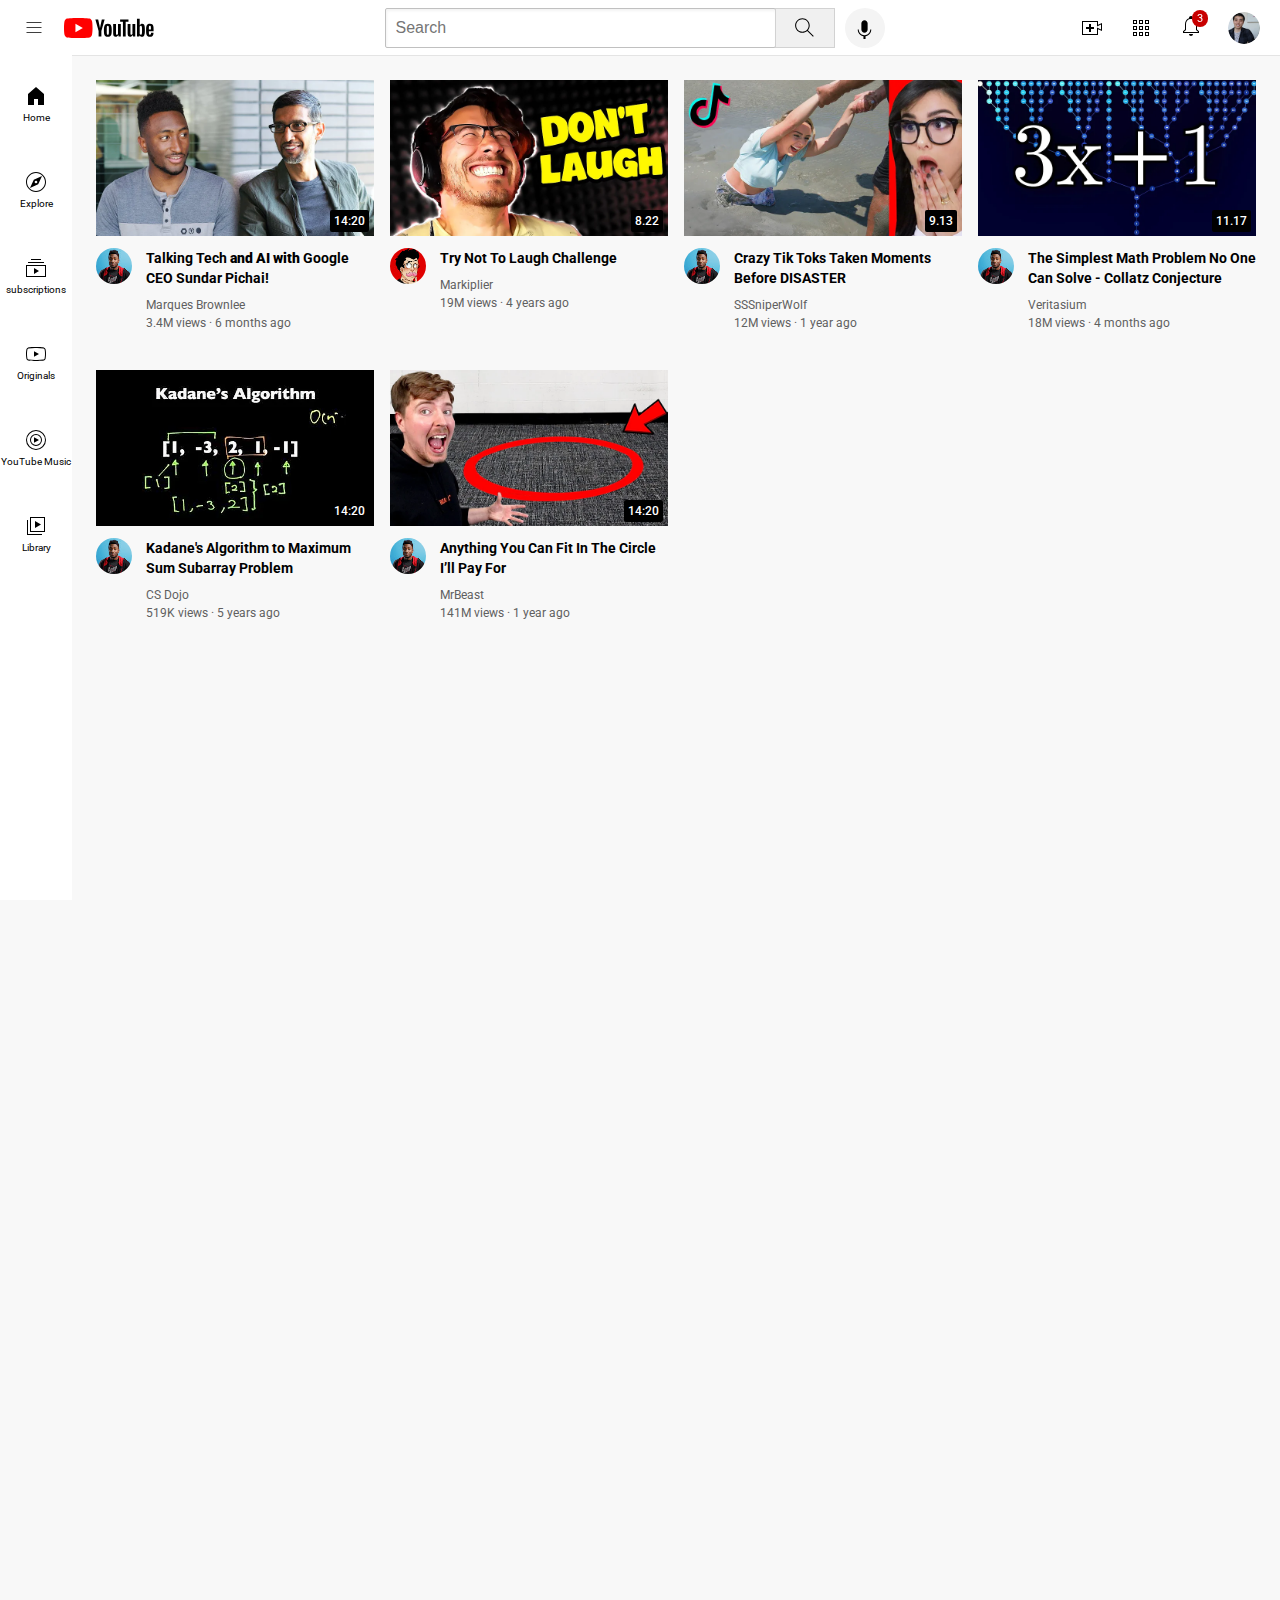
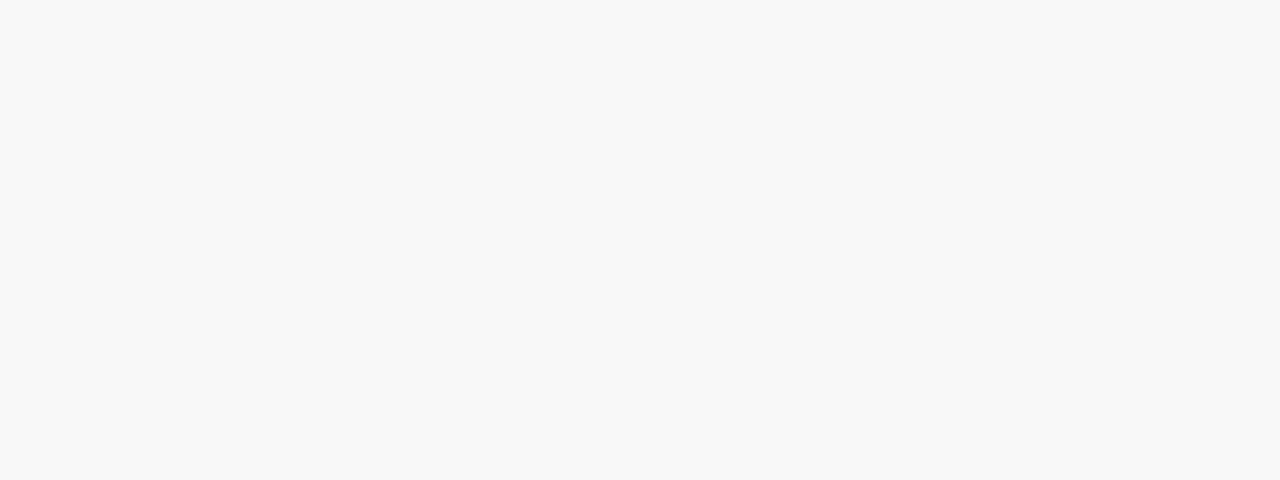
<file: index.html>
<!DOCTYPE html>
<html>
    <head>
        <title>You Tube.com Clone</title>

        <link rel="preconnect" href="https://fonts.googleapis.com">
        <link rel="preconnect" href="https://fonts.gstatic.com" crossorigin>
        <link href="https://fonts.googleapis.com/css2?family=Roboto:wght@400;500;700&display=swap" rel="stylesheet">
        
     <link rel="stylesheet" href="styles/general.css">
     <link rel="stylesheet" href="styles/vedio.css">
     <link rel="stylesheet" href="styles/header.css">
     <link rel="stylesheet" href="styles/sidebar.css">

    
    
    </head>
    <body>
        <div class="header">
            <div class="left-section">
                <img class = "hamburger-menu" src="icons/hamburger-menu.svg">
                <img class = "youtube-logo" src="icons/youtube-logo.svg">
            </div>
            <div class="middle-section">
                <input class = "search-bar" type="text" placeholder="Search">
                <button class="search-button">
                    <img class = "search-icon" src="icons/search.svg">
                    <div class="tooltip">Search</div>
                </button>
                <button class="voice-search-button">
                    <img class="voice-search-icon" src="icons/voice-search-icon.svg">
                    <div class="tooltip">Search with your voice</div>
                </button>
            </div>
            <div class="right-section">
                <div class="upload-icon-container">
                    <img  class = "upload-icon" src="icons/upload.svg">
                    <div class="tooltip">Create</div>
                </div>
                    <img  class="youtube-apps-icon" src="icons/youtube-apps.svg">
               
                <div class="notifications-icon-container">
                    <img  class="notifications-icon" src="icons/notifications.svg">
                    <div class="notifications-count" >3</div>
                </div>
               
                <img class="current-user-picture" src="channel-pictures/my-channel.jpeg">
            </div>
            
        </div>

        <div class="sidebar">
            <div class="sidebar-link">
                <img src="icons/home.svg">
                <div>Home</div>
            </div>
            <div class="sidebar-link">
                <img src="icons/explore.svg">
                <div>Explore</div>
            </div>
            <div class="sidebar-link">
                <img src="icons/subscriptions.svg">
                <div>subscriptions</div>
            </div>
            <div class="sidebar-link">
                <img src="icons/originals.svg">
                <div>Originals</div>
            </div>
            <div class="sidebar-link">
                <img src="icons/youtube-music.svg">
                <div>YouTube Music</div>
            </div>
            <div class="sidebar-link">
                <img src="icons/library.svg">
                <div>Library</div>
            </div>

        </div>
        
   
    <div class="vedio-grid">
        <div class="vedio-preview">
            <div class="thumbnail-row">
                <img class = "thumbnail" src="thumbnails/thumbnail-1.webp">
                <div class="vedio-time">14:20</div>
            </div>
            <div class="vedio-info-grid">
                <div class="channel-picture">
                    <img class="profile-picture" src="channel-pictures/channel-1.jpeg">
                </div><div class="vedio-info">
                <p class="vedio-tittle">
                    Talking Tech <strong>and AI with</strong> Google CEO Sundar Pichai!
                </p>
        
                <p class="vedio-author">
                    Marques Brownlee  
                </p>
        
                <p class="vedio-stats">
                    3.4M views &#183; 6 months ago
                </p>
                </div>
            </div>   
        </div>
    
    
        <div class="vedio-preview">
            <div class="thumbnail-row">
                <img class = "thumbnail" src="thumbnails/thumbnail-2.webp">
                <div class="vedio-time">8.22</div>
            </div>
            <div class="vedio-info-grid">
                <div class="channel-picture">
                    <img class="profile-picture" src="channel-pictures/channel-2.jpeg">
                </div>
                <div class="vedio-info">
                <p class="vedio-tittle">
                    Try Not To Laugh Challenge
                </p>
        
                <p class="vedio-author">
                    Markiplier
                </p>
        
                <p class="vedio-stats">
                    19M views &#183; 4 years ago
                </p>
                </div>
            </div>   
        </div>


        <div class="vedio-preview">
            <div class="thumbnail-row">
                <img class = "thumbnail" src="thumbnails/thumbnail-3.webp">
                <div class="vedio-time">9.13</div>
            </div>
            <div class="vedio-info-grid">
                <div class="channel-picture">
                    <img class="profile-picture" src="channel-pictures/channel-1.jpeg">
                </div><div class="vedio-info">
                <p class="vedio-tittle">
                    Crazy Tik Toks Taken Moments Before DISASTER
                </p>
        
                <p class="vedio-author">
                    SSSniperWolf 
                </p>
        
                <p class="vedio-stats">
                    12M views &#183; 1 year ago
                </p>
                </div>
            </div>   
        </div>


        <div class="vedio-preview">
            <div class="thumbnail-row">
                <img class = "thumbnail" src="thumbnails/thumbnail-4.webp">
                <div class="vedio-time">11.17</div>
            </div>
            <div class="vedio-info-grid">
                <div class="channel-picture">
                    <img class="profile-picture" src="channel-pictures/channel-1.jpeg">
                </div><div class="vedio-info">
                <p class="vedio-tittle">
                    The Simplest Math Problem No One Can Solve - Collatz Conjecture
                </p>
        
                <p class="vedio-author">
                    Veritasium
                </p>
        
                <p class="vedio-stats">
                    18M views &#183; 4 months ago
                </p>
                </div>
            </div>   
        </div>


        <div class="vedio-preview">
            <div class="thumbnail-row">
                <img class = "thumbnail" src="thumbnails/thumbnail-5.webp">
                <div class="vedio-time">14:20</div>
            </div>
            <div class="vedio-info-grid">
                <div class="channel-picture">
                    <img class="profile-picture" src="channel-pictures/channel-1.jpeg">
                </div><div class="vedio-info">
                <p class="vedio-tittle">
                    Kadane's Algorithm to Maximum Sum Subarray Problem
                </p>
        
                <p class="vedio-author">
                    CS Dojo
                </p>
        
                <p class="vedio-stats">
                    519K views &#183; 5 years ago
                </p>
                </div>
            </div>   
        </div>


        <div class="vedio-preview">
            <div class="thumbnail-row">
                <img class = "thumbnail" src="thumbnails/thumbnail-6.webp">
                <div class="vedio-time">14:20</div>
            </div>
            <div class="vedio-info-grid">
                <div class="channel-picture">
                    <img class="profile-picture" src="channel-pictures/channel-1.jpeg">
                </div><div class="vedio-info">
                <p class="vedio-tittle">
                    Anything You Can Fit In The Circle I’ll Pay For
                </p>
        
                <p class="vedio-author">
                    MrBeast
                </p>
        
                <p class="vedio-stats">
                    141M views &#183; 1 year ago
                </p>
                </div>
            </div>   
        </div>
    </div>  
    


    </body>
</html>
</file>
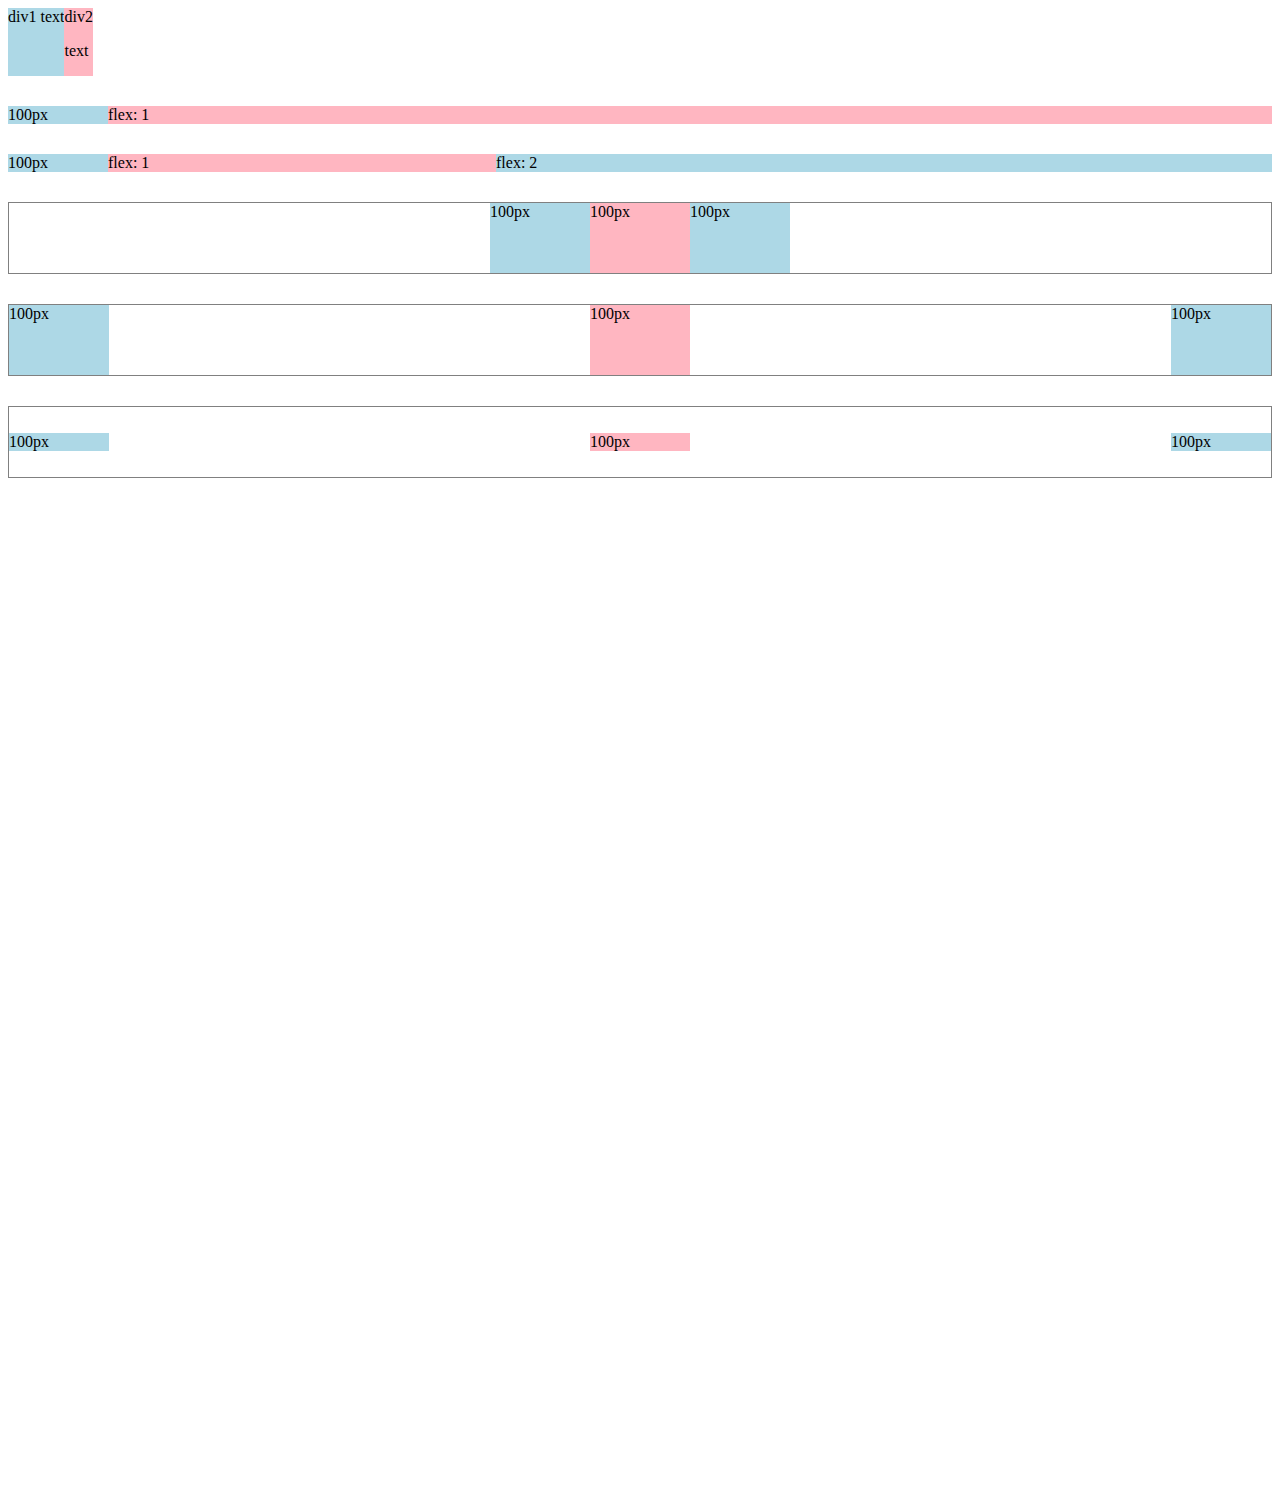
<file: flexbox.html>
<!DOCTYPE html>
<html>

    <head>
        <title>Flexbox Practise</title>
    </head>
    <body style="padding-bottom: 1000px;">
        <div style="
            display: flex;
            flex-direction: row;
            ">
            <div style="background-color: lightblue;">div1 text</div>
            <div style="background-color: lightpink;">div2 <p>text</p></div>
        </div>


        <div style="
            margin-top: 30px;
            display: flex;
            flex-direction: row;
            ">
            <div style="background-color: lightblue;
            width: 100px;">100px</div>
            <div style="background-color: lightpink;
            flex: 1;
            ">flex: 1</div>
        </div>


        
        <div style="
            margin-top: 30px;
            display: flex;
            flex-direction: row;
            ">
            <div style="background-color: lightblue;
            width: 100px;">100px</div>
            <div style="background-color: lightpink;
            flex: 1;
            ">flex: 1</div>
            <div style=
            "background-color: lightblue;
            flex: 2;
            ">flex: 2</div>
        </div>



    <div style="
        margin-top: 30px;
        height: 70px;
        border-width: 1px;
        border-style: solid;
        border-color: gray;

        display: flex;
        flex-direction: row;
        justify-content: center;
        ">
        <div style="background-color: lightblue;
        width: 100px;
        ">100px</div>
        <div style="background-color: lightpink;
        width: 100px;
        ">100px</div>
        <div style=
        "background-color: lightblue;
        width: 100px;
        ">100px</div>
    </div>


    <div style="
        margin-top: 30px;
        height: 70px;
        border-width: 1px;
        border-style: solid;
        border-color: gray;

        display: flex;
        flex-direction: row;
        justify-content: space-between;
        ">
        <div style="background-color: lightblue;
        width: 100px;
        ">100px</div>
        <div style="background-color: lightpink;
        width: 100px;
        ">100px</div>
        <div style=
        "background-color: lightblue;
        width: 100px;
        ">100px</div>
    </div>


     <div style="
        margin-top: 30px;
        height: 70px;
        border-width: 1px;
        border-style: solid;
        border-color: gray;

        display: flex;
        flex-direction: row;
        justify-content: space-between;
        align-items: center;
        ">
        <div style="background-color: lightblue;
        width: 100px;
        ">100px</div>
        <div style="background-color: lightpink;
        width: 100px;
        ">100px</div>
        <div style=
        "background-color: lightblue;
        width: 100px;
        ">100px</div>
    </div>


    </body>

</html>
</file>
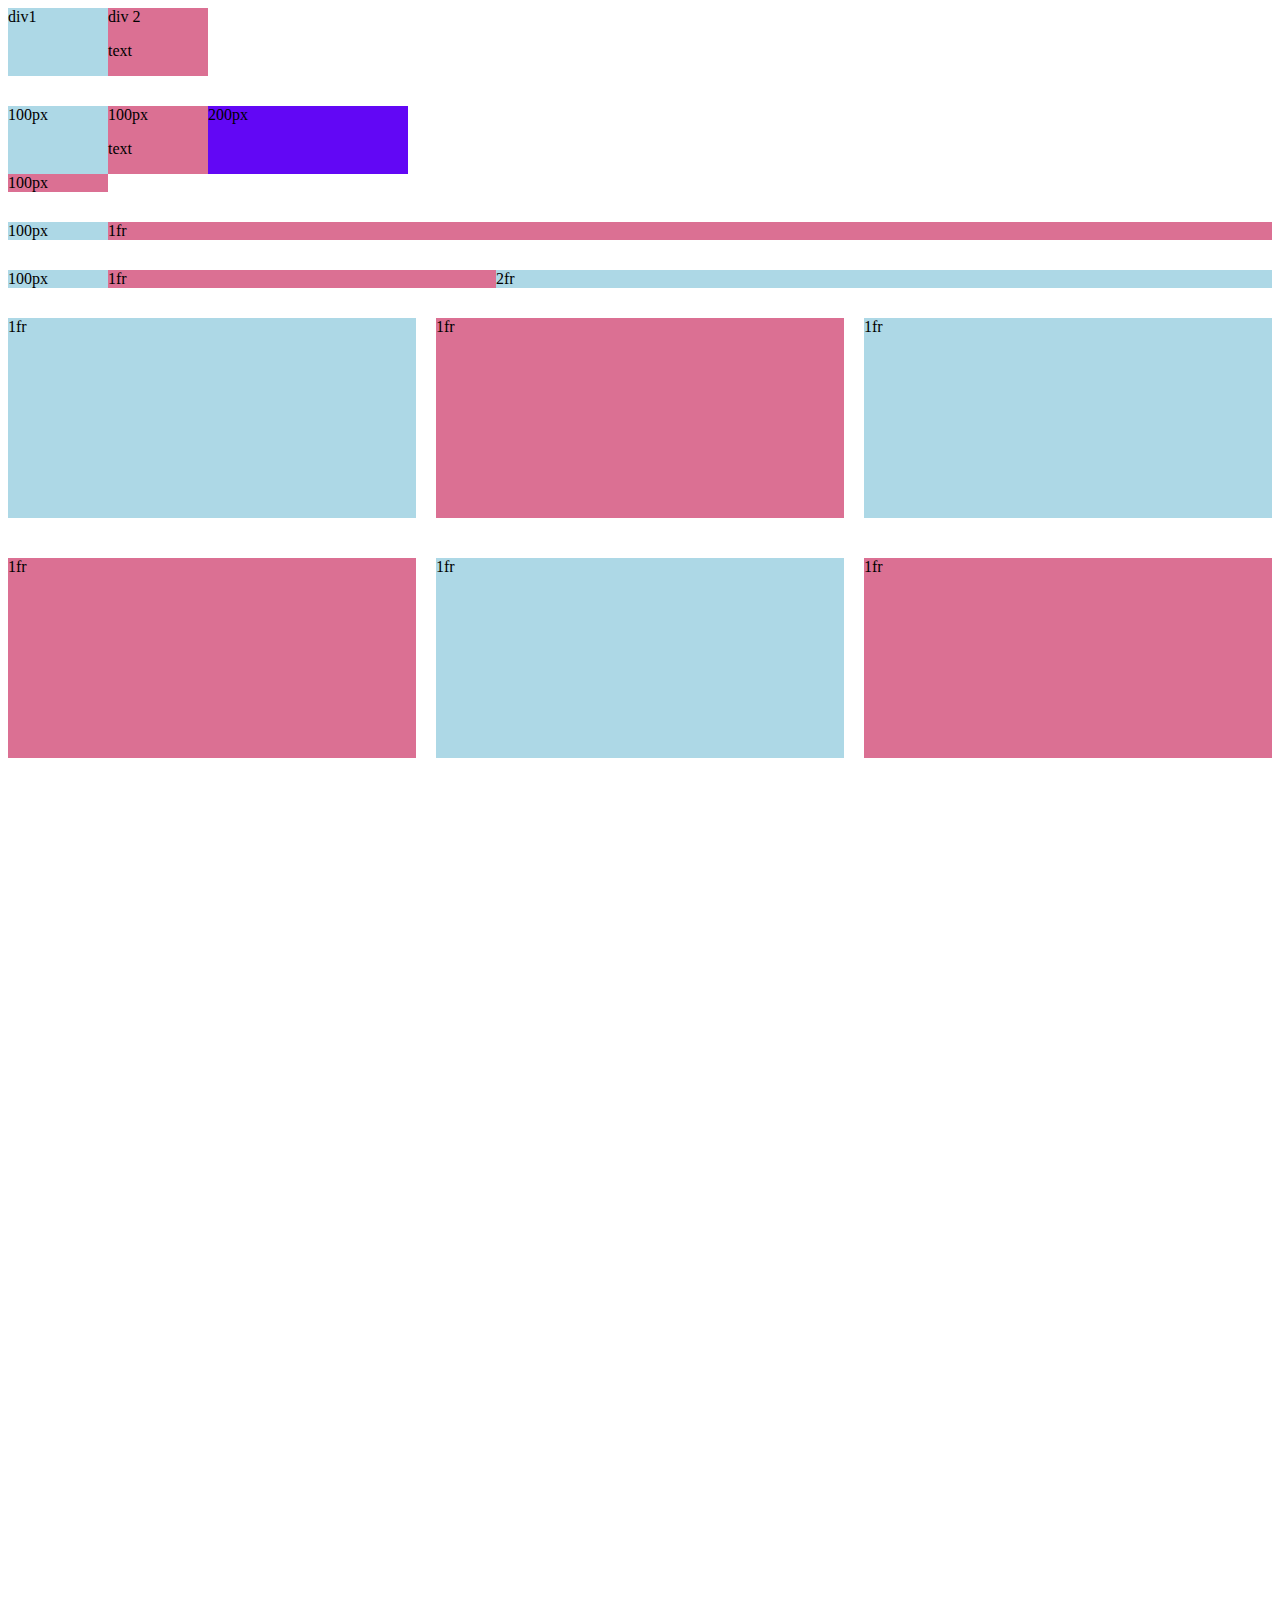
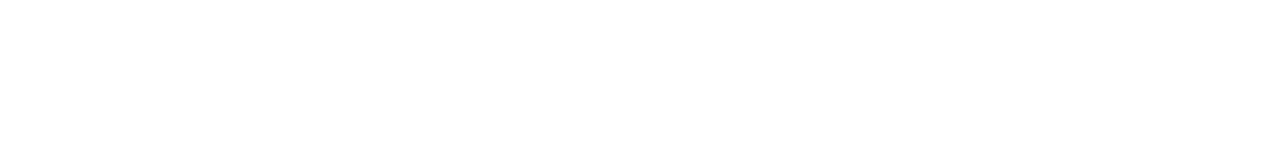
<file: grid.html>
<!DOCTYPE html>
<html>
    <head></head>
    <body style="padding-bottom: 1000px;">
        <div style="
            display: grid;
            grid-template-columns: 100px 100px;">
           <div style="background-color: lightblue;">div1</div>
           <div style="background-color: palevioletred;">div 2<p>text</p></div>
        </div>

    <div style="
    margin-top: 30px;
        display: grid;
        grid-template-columns: 100px 100px 200px;">
       <div style="background-color: lightblue;">100px</div>
       <div style="background-color: palevioletred;">100px<p>text</p></div>
       <div style="background-color: rgb(98, 7, 245);">200px</div>
       <div style="background-color: palevioletred;">100px</div>
    </div>

    <div style="
        margin-top: 30px;
        display: grid;
        grid-template-columns: 100px 1fr;">
       <div style="background-color: lightblue;">100px</div>
       <div style="background-color: palevioletred;">1fr</div>
       
    </div>


    <div style="
        margin-top: 30px;
        display: grid;
        grid-template-columns: 100px 1fr 2fr;">
        <div style="background-color: lightblue;">100px</div>
        <div style="background-color: palevioletred;">1fr</div>
        <div style="background-color: lightblue;">2fr</div>
   </div>


    <div style="
        margin-top: 30px;
        display: grid;
        grid-template-columns: 1fr 1fr 1fr;
        column-gap: 20px;
        row-gap: 40px;">
        <div style="background-color: lightblue; height: 200px;">1fr</div>
        <div style="background-color: palevioletred; height: 200px;">1fr</div>
        <div style="background-color: lightblue; height: 200px;">1fr</div>
        <div style="background-color: palevioletred; height: 200px;">1fr</div>
        <div style="background-color: lightblue; height: 200px;">1fr</div>
        <div style="background-color: palevioletred; height: 200px;">1fr</div>



    </div>


    </body>
</html>
</file>
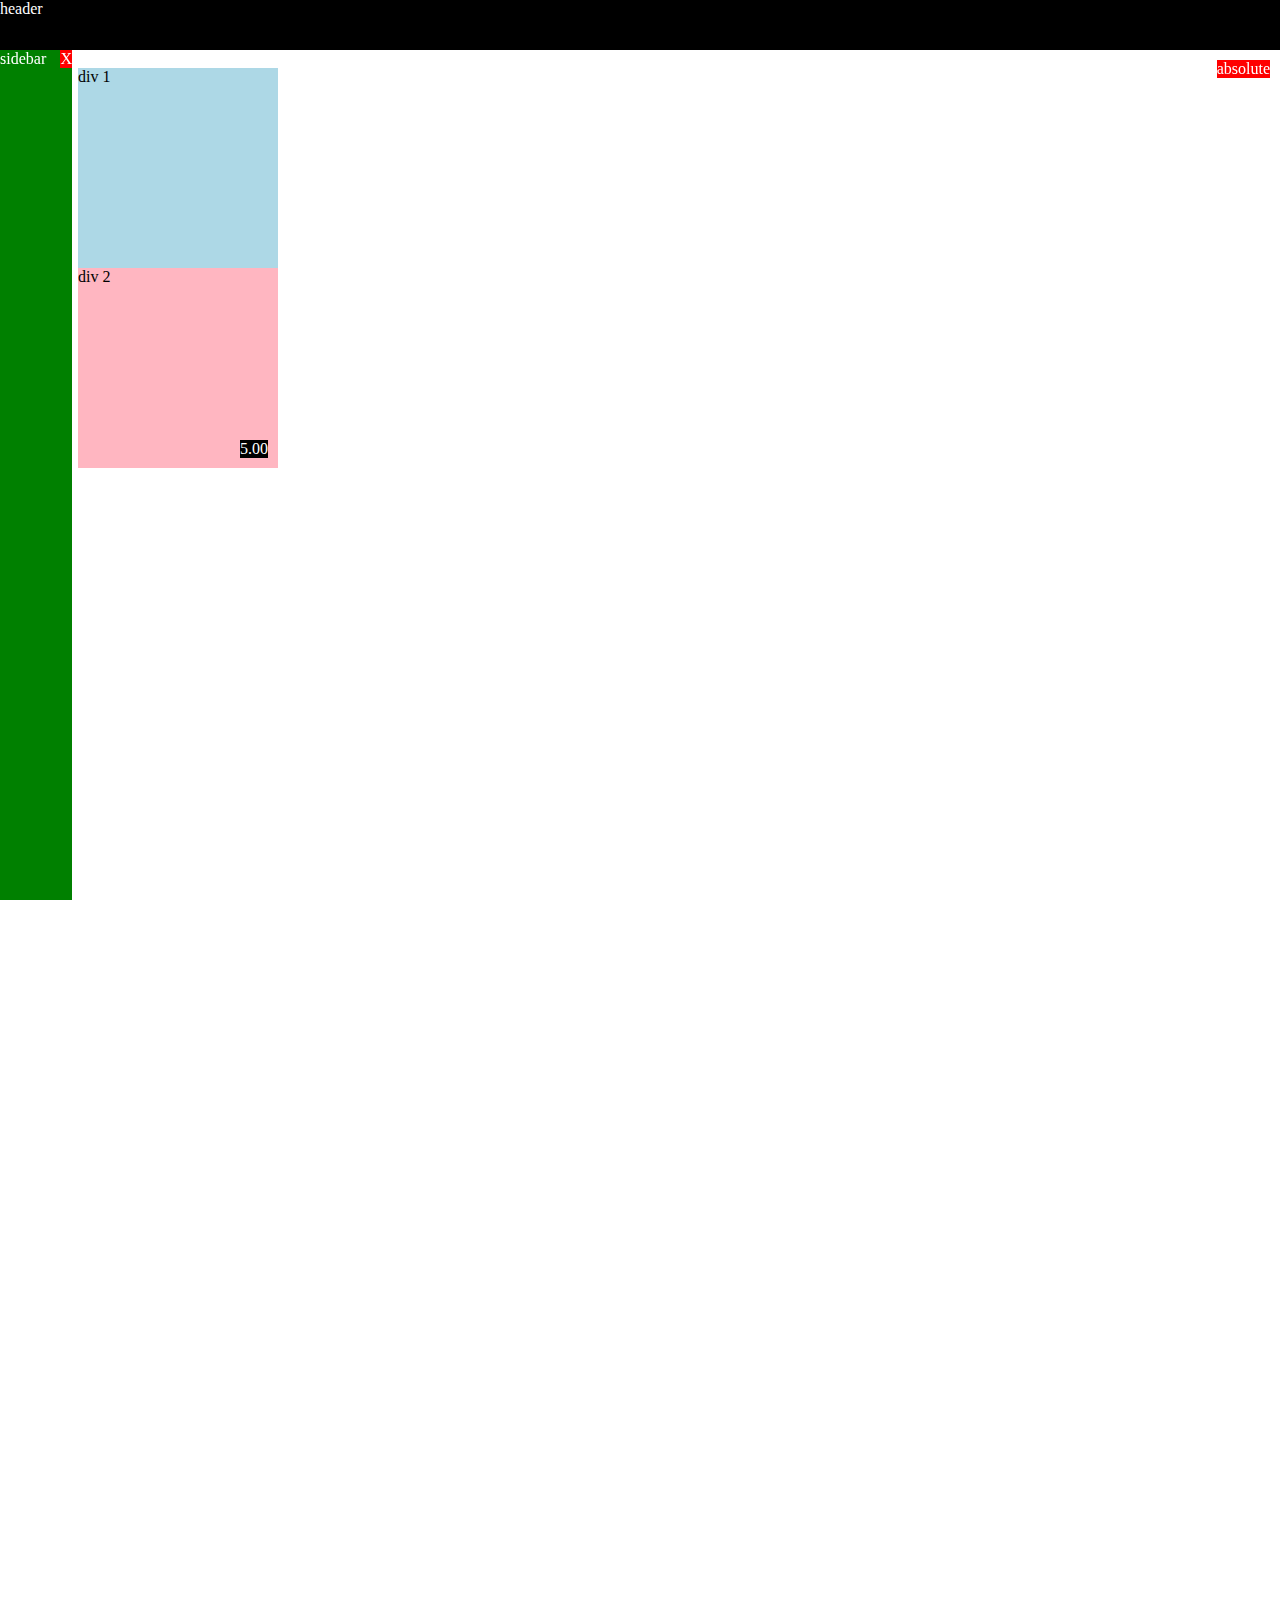
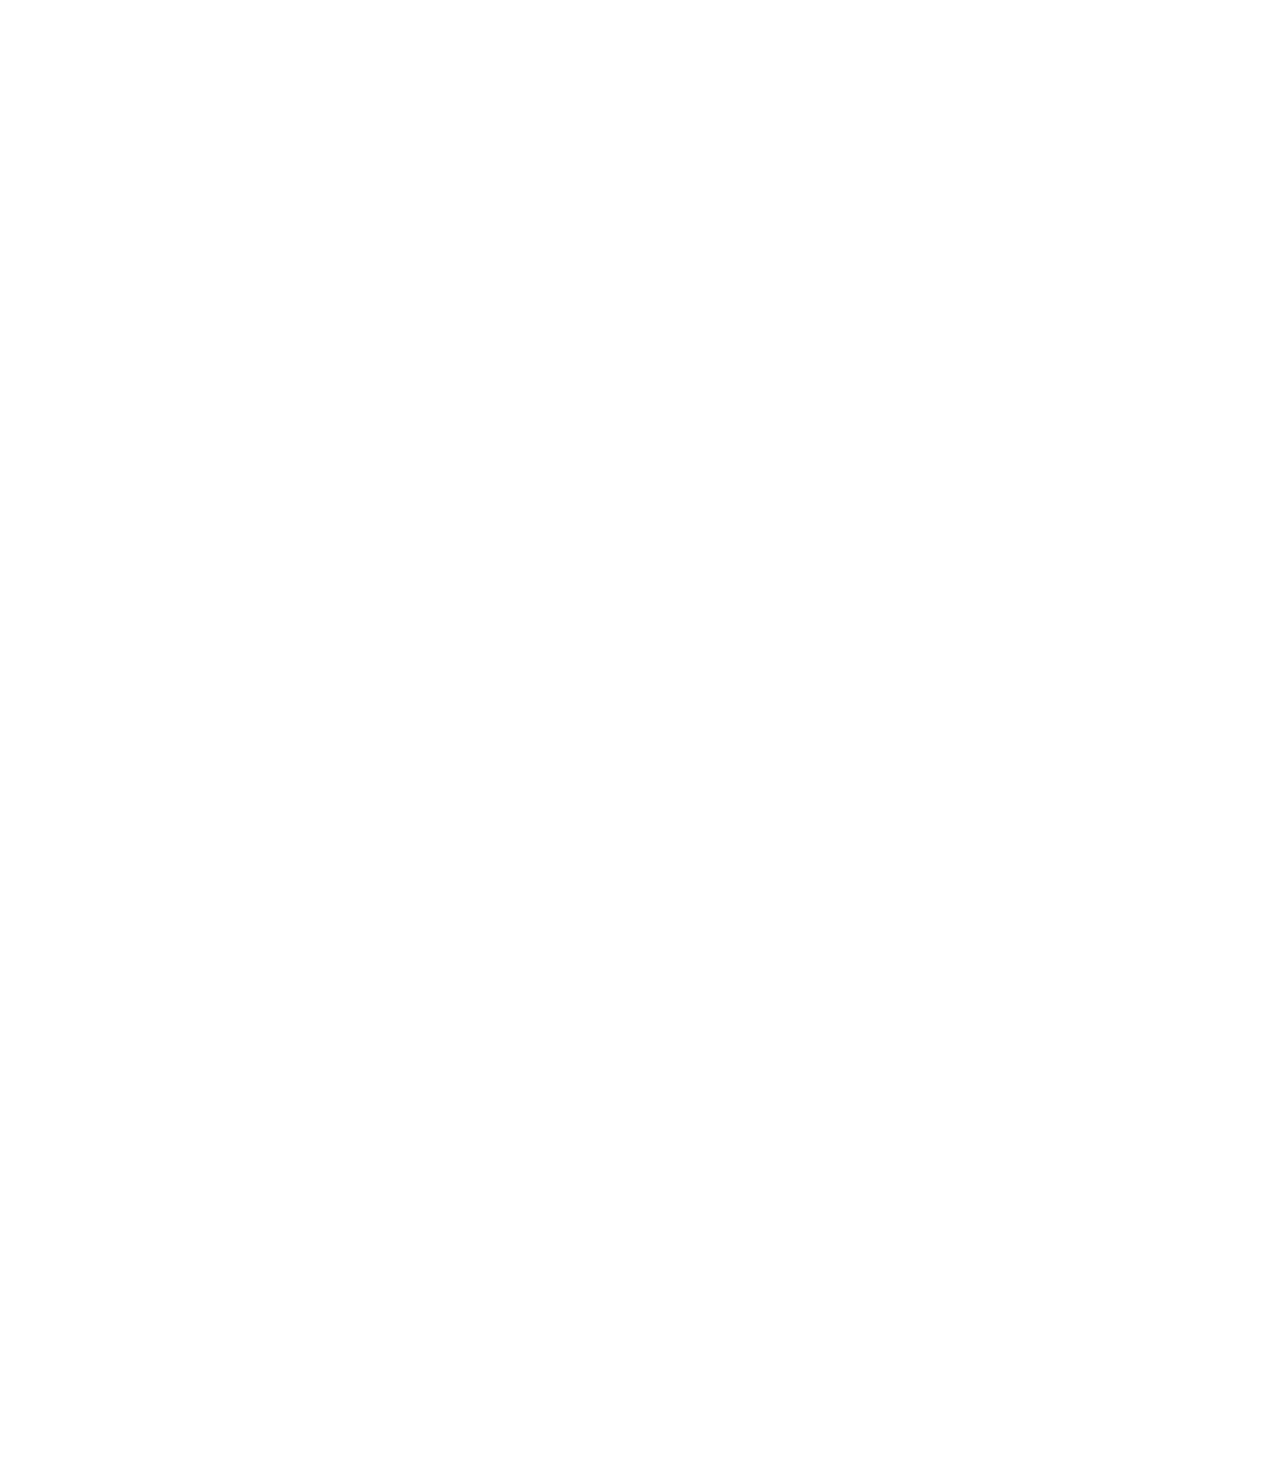
<file: position.html>
<!DOCTYPE html>
<html>
    
    <head>
        <title>Position Practice</title>
    </head>
    <body style="
        height: 3000px;
        padding-top: 60px;
        padding-left: 70px;
    ">

        <div style="
            background-color: black;
            color: white;
            position: fixed;
            top: 0;
            left: 0;
            right: 0;
            height: 50px;
            

        ">header</div>

        <div style="
            background-color: green;
            color: white;
            position: fixed;
            left: 0;
            bottom: 0;
            top: 50px;
            width: 72px;
            
        ">sidebar
            <div style="
                position: absolute;
                background-color: red;
                color: white;
                right: 0px;
                top: 0px;
                ">
                X
           </div>
      </div>

        <div style="
            position: absolute;
            background-color: red;
            color: white;
            right: 10px;
            top: 60px;
        ">
            absolute
        </div>

        

        <div style="
            background-color: lightblue;
            height: 200px;
            width: 200px;
            position: static;
        ">div 1</div>

        <div style="
            background-color: lightpink;
            height: 200px;
            width: 200px;
            position: relative;
        "> 
        div 2
    
        <div style="
            position: absolute;
            background-color: black;
            color: white;
            bottom: 10px;
            right: 10px;
            
        ">
            5.00
        </div>
    </div>
    </body>
</html>
</file>
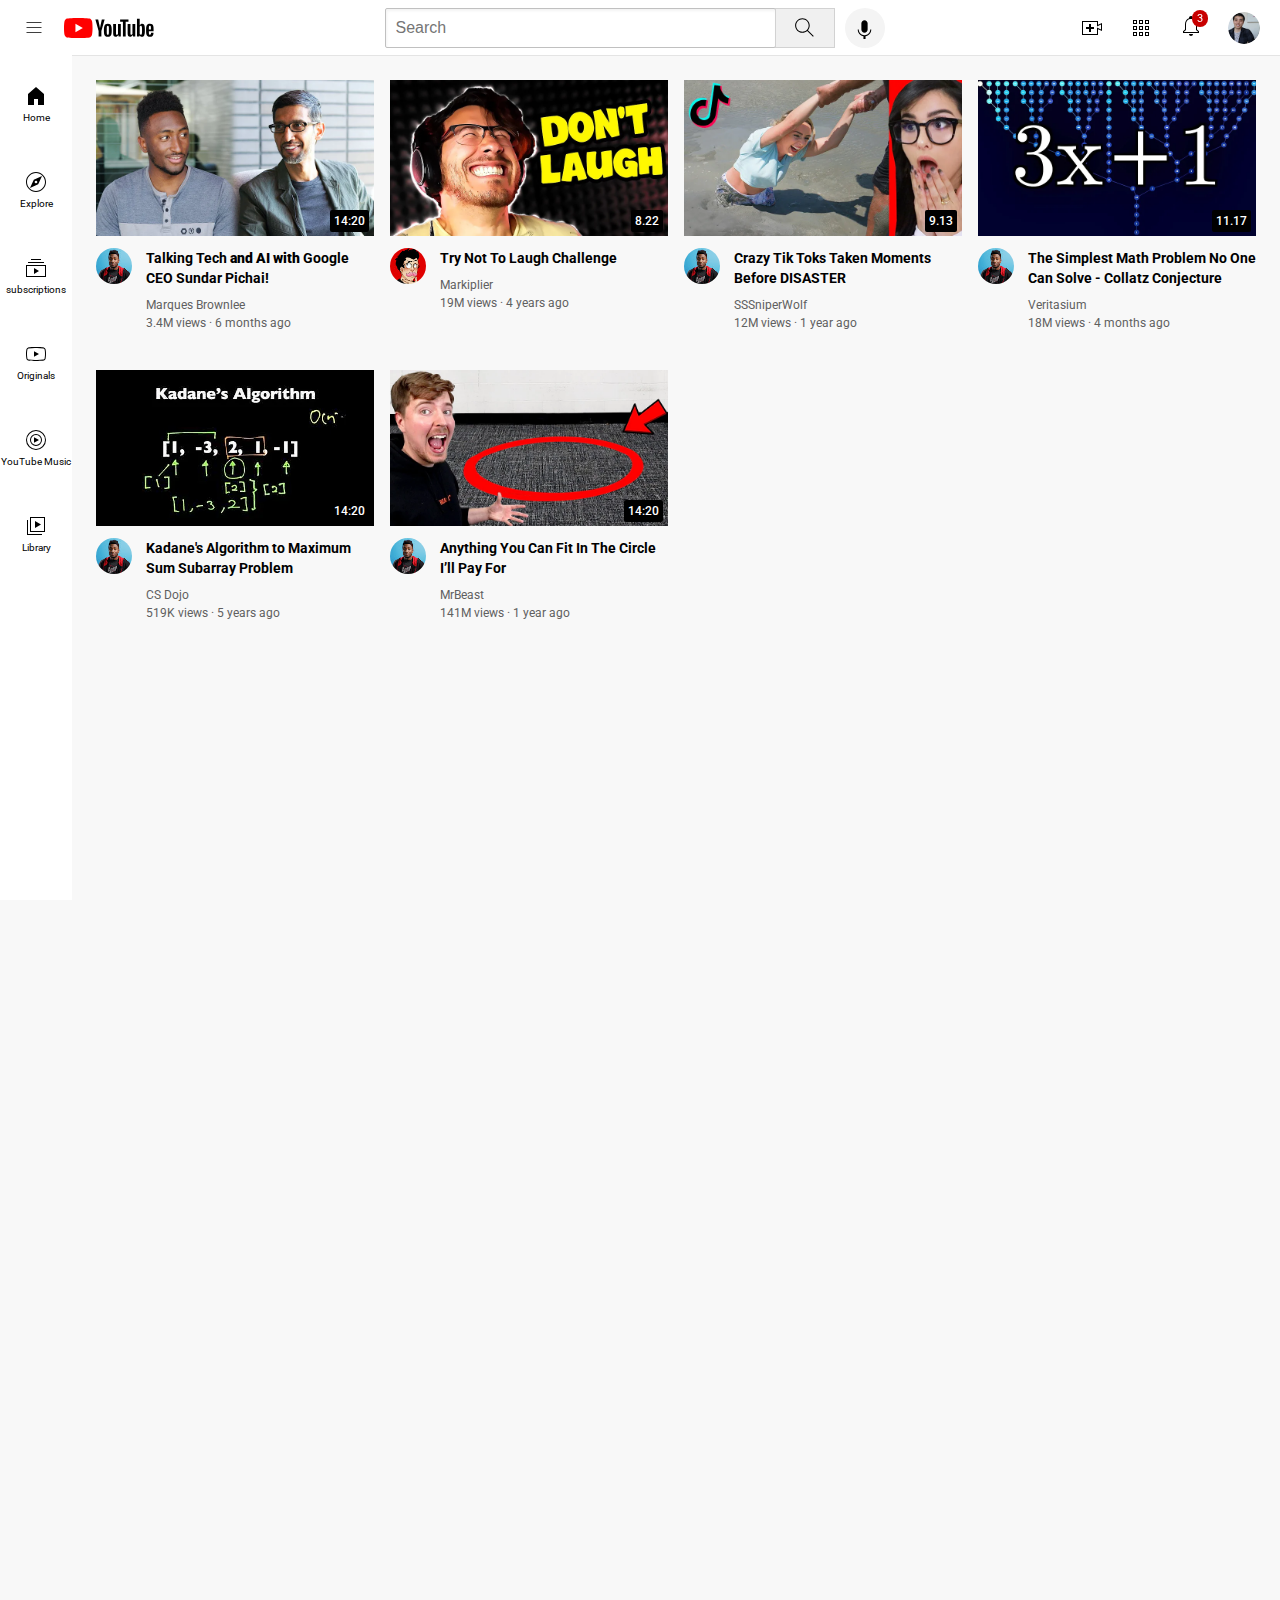
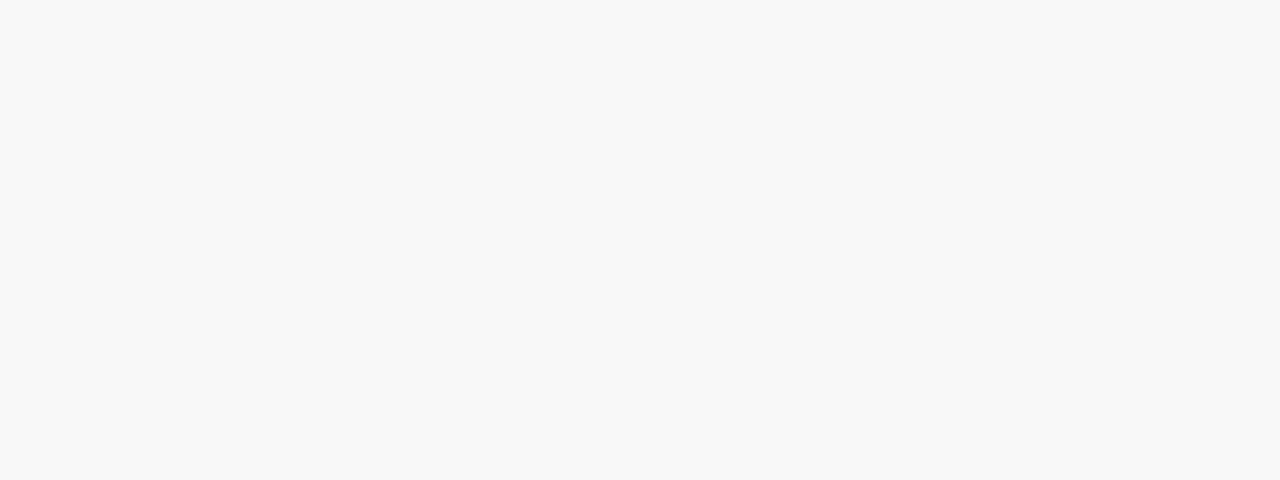
<file: youtube.html>
<!DOCTYPE html>
<html>
    <head>
        <title>You Tube.com Clone</title>

        <link rel="preconnect" href="https://fonts.googleapis.com">
        <link rel="preconnect" href="https://fonts.gstatic.com" crossorigin>
        <link href="https://fonts.googleapis.com/css2?family=Roboto:wght@400;500;700&display=swap" rel="stylesheet">
        
     <link rel="stylesheet" href="styles/general.css">
     <link rel="stylesheet" href="styles/vedio.css">
     <link rel="stylesheet" href="styles/header.css">
     <link rel="stylesheet" href="styles/sidebar.css">

    
    
    </head>
    <body>
        <div class="header">
            <div class="left-section">
                <img class = "hamburger-menu" src="icons/hamburger-menu.svg">
                <img class = "youtube-logo" src="icons/youtube-logo.svg">
            </div>
            <div class="middle-section">
                <input class = "search-bar" type="text" placeholder="Search">
                <button class="search-button">
                    <img class = "search-icon" src="icons/search.svg">
                    <div class="tooltip">Search</div>
                </button>
                <button class="voice-search-button">
                    <img class="voice-search-icon" src="icons/voice-search-icon.svg">
                    <div class="tooltip">Search with your voice</div>
                </button>
            </div>
            <div class="right-section">
                <div class="upload-icon-container">
                    <img  class = "upload-icon" src="icons/upload.svg">
                    <div class="tooltip">Create</div>
                </div>
                    <img  class="youtube-apps-icon" src="icons/youtube-apps.svg">
               
                <div class="notifications-icon-container">
                    <img  class="notifications-icon" src="icons/notifications.svg">
                    <div class="notifications-count" >3</div>
                </div>
               
                <img class="current-user-picture" src="channel-pictures/my-channel.jpeg">
            </div>
            
        </div>

        <div class="sidebar">
            <div class="sidebar-link">
                <img src="icons/home.svg">
                <div>Home</div>
            </div>
            <div class="sidebar-link">
                <img src="icons/explore.svg">
                <div>Explore</div>
            </div>
            <div class="sidebar-link">
                <img src="icons/subscriptions.svg">
                <div>subscriptions</div>
            </div>
            <div class="sidebar-link">
                <img src="icons/originals.svg">
                <div>Originals</div>
            </div>
            <div class="sidebar-link">
                <img src="icons/youtube-music.svg">
                <div>YouTube Music</div>
            </div>
            <div class="sidebar-link">
                <img src="icons/library.svg">
                <div>Library</div>
            </div>

        </div>
        
   
    <div class="vedio-grid">
        <div class="vedio-preview">
            <div class="thumbnail-row">
                <img class = "thumbnail" src="thumbnails/thumbnail-1.webp">
                <div class="vedio-time">14:20</div>
            </div>
            <div class="vedio-info-grid">
                <div class="channel-picture">
                    <img class="profile-picture" src="channel-pictures/channel-1.jpeg">
                </div><div class="vedio-info">
                <p class="vedio-tittle">
                    Talking Tech <strong>and AI with</strong> Google CEO Sundar Pichai!
                </p>
        
                <p class="vedio-author">
                    Marques Brownlee  
                </p>
        
                <p class="vedio-stats">
                    3.4M views &#183; 6 months ago
                </p>
                </div>
            </div>   
        </div>
    
    
        <div class="vedio-preview">
            <div class="thumbnail-row">
                <img class = "thumbnail" src="thumbnails/thumbnail-2.webp">
                <div class="vedio-time">8.22</div>
            </div>
            <div class="vedio-info-grid">
                <div class="channel-picture">
                    <img class="profile-picture" src="channel-pictures/channel-2.jpeg">
                </div>
                <div class="vedio-info">
                <p class="vedio-tittle">
                    Try Not To Laugh Challenge
                </p>
        
                <p class="vedio-author">
                    Markiplier
                </p>
        
                <p class="vedio-stats">
                    19M views &#183; 4 years ago
                </p>
                </div>
            </div>   
        </div>


        <div class="vedio-preview">
            <div class="thumbnail-row">
                <img class = "thumbnail" src="thumbnails/thumbnail-3.webp">
                <div class="vedio-time">9.13</div>
            </div>
            <div class="vedio-info-grid">
                <div class="channel-picture">
                    <img class="profile-picture" src="channel-pictures/channel-1.jpeg">
                </div><div class="vedio-info">
                <p class="vedio-tittle">
                    Crazy Tik Toks Taken Moments Before DISASTER
                </p>
        
                <p class="vedio-author">
                    SSSniperWolf 
                </p>
        
                <p class="vedio-stats">
                    12M views &#183; 1 year ago
                </p>
                </div>
            </div>   
        </div>


        <div class="vedio-preview">
            <div class="thumbnail-row">
                <img class = "thumbnail" src="thumbnails/thumbnail-4.webp">
                <div class="vedio-time">11.17</div>
            </div>
            <div class="vedio-info-grid">
                <div class="channel-picture">
                    <img class="profile-picture" src="channel-pictures/channel-1.jpeg">
                </div><div class="vedio-info">
                <p class="vedio-tittle">
                    The Simplest Math Problem No One Can Solve - Collatz Conjecture
                </p>
        
                <p class="vedio-author">
                    Veritasium
                </p>
        
                <p class="vedio-stats">
                    18M views &#183; 4 months ago
                </p>
                </div>
            </div>   
        </div>


        <div class="vedio-preview">
            <div class="thumbnail-row">
                <img class = "thumbnail" src="thumbnails/thumbnail-5.webp">
                <div class="vedio-time">14:20</div>
            </div>
            <div class="vedio-info-grid">
                <div class="channel-picture">
                    <img class="profile-picture" src="channel-pictures/channel-1.jpeg">
                </div><div class="vedio-info">
                <p class="vedio-tittle">
                    Kadane's Algorithm to Maximum Sum Subarray Problem
                </p>
        
                <p class="vedio-author">
                    CS Dojo
                </p>
        
                <p class="vedio-stats">
                    519K views &#183; 5 years ago
                </p>
                </div>
            </div>   
        </div>


        <div class="vedio-preview">
            <div class="thumbnail-row">
                <img class = "thumbnail" src="thumbnails/thumbnail-6.webp">
                <div class="vedio-time">14:20</div>
            </div>
            <div class="vedio-info-grid">
                <div class="channel-picture">
                    <img class="profile-picture" src="channel-pictures/channel-1.jpeg">
                </div><div class="vedio-info">
                <p class="vedio-tittle">
                    Anything You Can Fit In The Circle I’ll Pay For
                </p>
        
                <p class="vedio-author">
                    MrBeast
                </p>
        
                <p class="vedio-stats">
                    141M views &#183; 1 year ago
                </p>
                </div>
            </div>   
        </div>
    </div>  
    


    </body>
</html>
</file>
<file: styles/general.css>
p{
    margin-top: 0;
    margin-bottom: 0;
}

body{
    font-family: Roboto,Arial;
    margin: 0;
    height: 2000px;
    padding-top: 80px;
    padding-left: 96px;
    padding-right: 24px;
    background-color: rgb(248, 248, 248);
}
</file>
<file: styles/vedio.css>
.thumbnail{
        width: 100%;
        

    }
    

   .vedio-tittle{
    margin-top: 0px;
    font-size: 14px;
    font-weight: 700;
    line-height: 20px;
    margin-bottom: 10px;
   }
   
   

    .vedio-info-grid{
        display: grid;
        grid-template-columns: 50px 1fr;
    }

   
    .profile-picture{
        width: 36px;
        border-radius: 50px;
    }

    .thumbnail-row{
        margin-bottom: 8px;
        position: relative;
    }

    .vedio-author,
    .vedio-stats{
        font-size: 12px;
        color: rgb(96,96,96);
    }

    .vedio-author{
        margin-bottom: 4px;
    }

    .vedio-grid{
        display: grid;
        grid-template-columns: 1fr 1fr 1fr;
        column-gap: 16px;
        row-gap: 40px;
    }

    @media(max-width: 750px){
        .vedio-grid{
            grid-template-columns: 1fr 1fr;
        }
    }

    @media(min-width: 751px) and (max-width: 999px){
        .vedio-grid{
            grid-template-columns: 1fr 1fr 1fr;
        }
    }

    @media(min-width: 1000px) {
        .vedio-grid{
            grid-template-columns: 1fr 1fr 1fr 1fr;
        }
        
    }

    .vedio-time{
        font-size: 12px;
        font-weight: 500;
        padding: 4px;
        background-color: black;
        color: white; 
        position: absolute;
        bottom: 8px;
        right: 5px;
        border-radius: 2px;
    }
</file>
<file: styles/header.css>
.header{
    height: 55px;


    display: flex;
    flex-direction: row;
    justify-content: space-between;

    position: fixed;
    top: 0;
    left: 0;
    right: 0;
    z-index: 100;

    background-color: white;
    border-bottom-width: 1px;
    border-bottom-style: solid;
    border-bottom-color: rgb(228, 228, 228);

}



.left-section{
    display: flex;
    align-items: center;
}

.hamburger-menu{
    height: 20px;
    margin-left: 24px;
    margin-right: 20px;
}

.youtube-logo{
    height: 20px;
}

.middle-section{
    flex: 1;
    margin-left: 70px;
    margin-right: 35px;
    max-width: 500px;
    display: flex;
    align-items: center;
}

.search-bar{
    flex: 1;
    height: 36px;
    padding-left: 10px;
    font-size: 16px; 
    border: 1px solid rgb(192, 192, 192);
    border-radius: 2px;
    box-shadow: inset 1px 2px 3px rgba(0,0,0,0.05);
    width: 0;
}

.search-bar::placeholder{
    font-size: 16px;
}

.search-button{
    height: 40px;
    width: 60px;
    background-color: rgb(240,240,240);
    border-width: 1px;
    border-style: solid;
    border-color: rgb(210, 210, 210);
    margin-left: -1px;
    margin-right: 10px;

    
}

.search-button,
.voice-search-button,
.upload-icon-container {
    display: flex;
    justify-content: center;
    align-items: center;
    position: relative;
}


.search-button .tooltip,
.voice-search-button .tooltip,
.upload-icon-container .tooltip{
    position: absolute;
    background-color: gray;
    color: white;
    padding-top: 4px;
    padding-bottom: 4px;
    padding-left: 8px;
    padding-right: 2px;
    border-radius: 2px;
    font-size: 12px;
    bottom: -30px;
    opacity: 0;
    transition: opacity 0,15s;
    pointer-events: none;
    white-space: nowrap;
}

.search-button:hover .tooltip,
.voice-search-button:hover .tooltip,
.upload-icon-container:hover .tooltip {
    opacity: 1;
}

.search-icon{
    height: 25px;
    
}



.voice-search-button{
    height: 40px;
    width: 40px;
    border-radius: 20px;
    border: none;
    background-color: rgb(244, 244, 244);
}

.voice-search-icon{
    height: 25px;
    margin-top: 4px;
    
}

.right-section{
    width: 180px;
    margin-right: 20px;
    display: flex;
    align-items: center;
    justify-content: space-between;
    flex-shrink: 0;
}

.upload-icon{
    height: 24px;
}

.youtube-apps-icon{
    height: 24px;
}


.notifications-icon{
    height: 24px;
}

.notifications-icon-container{
    position: relative;

}

.notifications-count{
    position: absolute;
    top: -4px;
    right: -5px;
    background-color: rgb(200, 0, 0);
    color: white;
    font-size: 11px;
    padding-left: 5px;
    padding-right: 5px;
    padding-top: 2px;
    padding-bottom: 2px;
    border-radius: 10px;
}

.current-user-picture{
    height: 32px;
    border-radius: 16px;
}
</file>
<file: styles/sidebar.css>
.sidebar{
    position: fixed;
    left: 0;
    top: 55px;
    bottom: 0;
    background-color: white;
    width: 72px;
    z-index: 200;
    padding-top: 5px;

}

.sidebar-link{
    
    height: 86px;
    display: flex;
    justify-content: center;
    align-items: center;
    flex-direction: column;
    cursor: pointer;
   

    
}

.sidebar-link:hover{
    background-color: rgb(235, 235, 235);
    
}


.sidebar-link img{
    height: 24px;
    margin-bottom: 4px;
}

.sidebar-link div{
    font-size: 10px;
}
</file>
